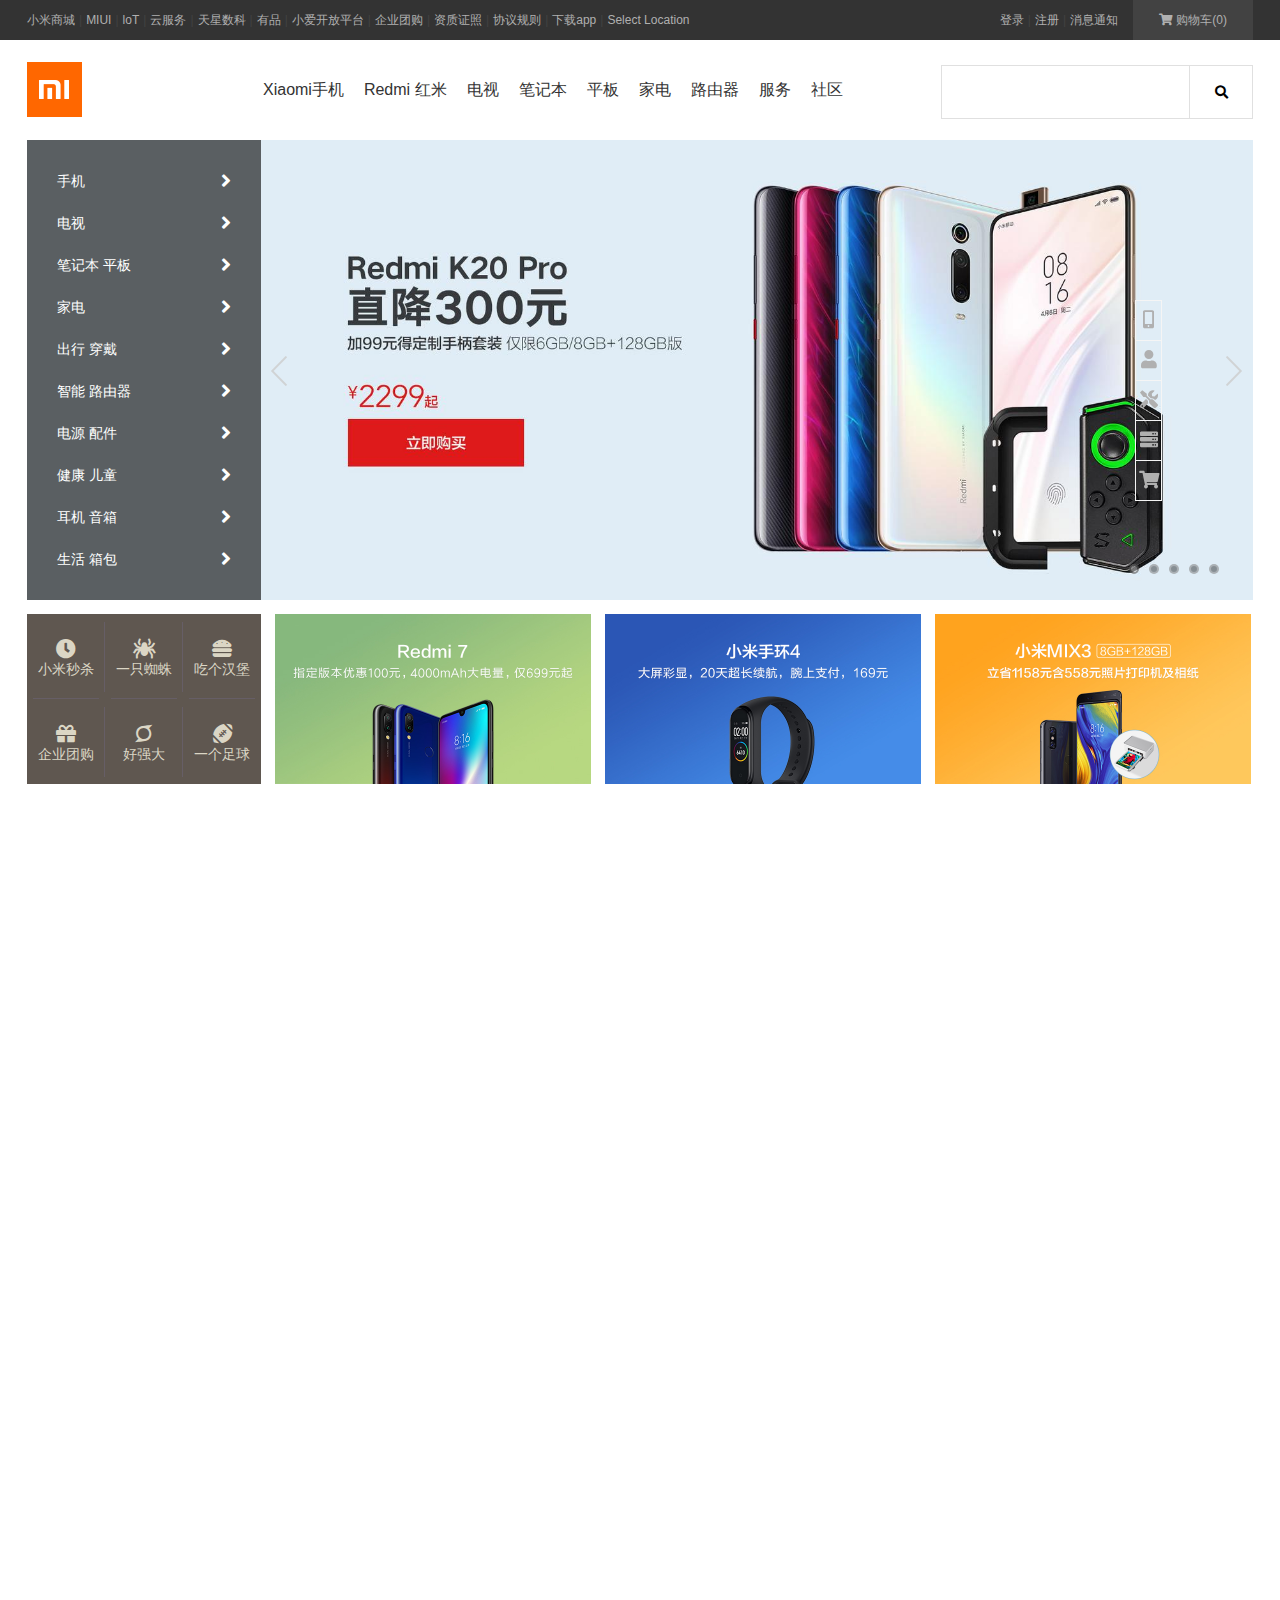
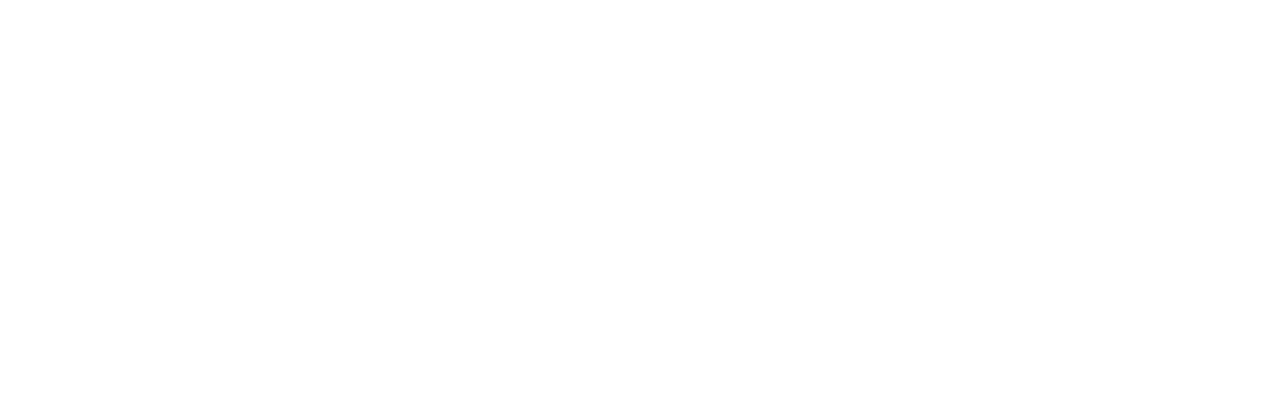
<file: millet/index.html>
<!DOCTYPE html>
<html lang="en">
<head>
    <meta charset="UTF-8">
    <title>Title</title>
<!--    引入重置样式表-->
    <link rel="stylesheet" href="css/reset.css">
<!--    引入基础样式表-->
    <link rel="stylesheet" href="css/base.css">
<!--    引入图标字体-->
    <link rel="stylesheet" href="fa/css/all.css">
<!--    引入当前页的样式表-->
    <link rel="stylesheet" href="css/index.css">


<!-- 设置网站图标 
        使用图标的步骤:
            1.制作ico的图标(在线制作)
            2.将图标放到项目的根目录下,并命名为 favicon.ico
            3.然后在网页中link 标签进行引入
-->
<link rel="stylesheet" href="">

</head>
<body style="height: 2000px;">

<!--  创建顶部工具条的容器-->
<!--bar-warpper开始-->
<div class="bar-warpper">


<!--    bar的内部容器-->
    <div class="top-bar w">

<!--        左侧导航的div-->
         <div class="link-bar" >
             <a href="javascript:;">小米商城</a>
             <span class="line">|</span>

             <a href="javascript:;">MIUI</a>
             <span class="line">|</span>

             <a href="javascript:;">loT</a>
             <span class="line">|</span>

             <a href="javascript:;">云服务</a>
             <span class="line">|</span>

             <a href="javascript:;">天星数科</a>
             <span class="line">|</span>

             <a href="javascript:;">有品</a>
             <span class="line">|</span>

             <a href="javascript:;">小爱开放平台</a>
             <span class="line">|</span>

             <a href="javascript:;">企业团购</a>
             <span class="line">|</span>

             <a href="javascript:;">资质证照</a>
             <span class="line">|</span>

             <a href="javascript:;">协议规则</a>
             <span class="line">|</span>

             <a class="download-app" href="javascript:;">
                 下载app
                 <div class="code">
<!--                     创建一个小三角-->
                     <i class="arrow"></i>
                     <img src="img/code.png" width="84">
                     <span>小米商城App</span>
                 </div>
             </a>
             <span class="line">|</span>

             <a href="javascript:;">Select Location</a>
         </div>
<!--        购物车-->
        <div class="cart-bar">
            <a href="javascript:;">
            <span class="fas fa-shopping-cart"></span>
            购物车(0)
            </a>

<!--            购物车的信息-->
            <div class="cart-info">
                <span>购物车中还没有商品，赶紧选购吧！</span>
            </div>
        </div>
<!--        登录导航-->
         <div class="info-bar">
             <a href="javascript:;">登录</a>
             <span class="line">|</span>

             <a href="javascript:;">注册</a>
             <span class="line">|</span>

             <a href="javascript:;">消息通知</a>
         </div>


    </div>

</div>
<!--bar-warpper结束-->


<!--网页的头部,导航条 头部容器-->
<div class="header-wrapper">

<!--    头部-->
    <div class="header w">
<!--        网页的logo-->
        <h1 class="logo" title="小米官网">
            <a href="javascript:;">
                小米官网
            </a>
        </h1>


<!--        头部的导航-->
        <div class="header-nav">
<!--        导航的内容-->
            <ul class="nav clearfix">
                <li><a style="visibility: hidden" href="javascript:;">全部商品分类</a>

<!--                    创建菜单-->
                    <ul class="left-nav">
                        <li><a href="javascript:;">手机</a></li>
                        <li><a href="javascript:;">电视</a></li>
                        <li><a href="javascript:;">笔记本 平板</a></li>
                        <li><a href="javascript:;">家电</a></li>
                        <li><a href="javascript:;">出行 穿戴</a></li>
                        <li><a href="javascript:;">智能 路由器</a></li>
                        <li><a href="javascript:;">电源 配件</a></li>
                        <li><a href="javascript:;">健康 儿童</a></li>
                        <li><a href="javascript:;">耳机 音箱</a></li>
                        <li><a href="javascript:;">生活 箱包</a></li>
                    </ul>
                </li>
                <li class="active-hide"><a href="javascript:;">Xiaomi手机</a></li>
                <li class="active-hide"><a href="javascript:;">Redmi 红米</a></li>
                <li class="active-hide"><a href="javascript:;">电视</a></li>
                <li class="active-hide"><a href="javascript:;">笔记本</a></li>
                <li class="active-hide"><a href="javascript:;">平板</a></li>
                <li class="active-hide"><a href="javascript:;">家电</a></li>
                <li class="active-hide"><a href="javascript:;">路由器</a></li>
                <li><a href="javascript:;">服务</a></li>
                <li><a href="javascript:;">社区</a></li>

<!--                创建下拉层-->
                <div class="hide-list">

                </div>
            </ul>

        </div>
        
<!--        创建搜索框-->
        <div class="search">
            <form action="#">
                <input type="text" name="keyword">
                <button type="submit">
                    <i class="fas fa-search"></i>
                </button>
            </form>
        </div>
    </div>

<!-- 创建一个中间banner -->
<div class="banner w">
    <!-- 设置轮播图 -->
    <ul class="img-list">
        <li><a href="#"><img src="img/banner/1.jpg" alt=""></a></li>
        <li><a href="#"><img src="img/banner/2.jpg" alt=""></a></li>
        <li><a href="#"><img src="img/banner/3.jpg" alt=""></a></li>
        <li><a href="#"><img src="img/banner/4.jpg" alt=""></a></li>
        <li><a href="#"><img src="img/banner/5.jpg" alt=""></a></li>
    </ul>

    <!-- 创建一个导航按钮 -->
    <div class="point">
         <a class="active" href="javascript:;"></a>
         <a href="javascript:;"></a>
         <a href="javascript:;"></a>
         <a href="javascript:;"></a>
         <a href="javascript:;"></a>
    </div>

    <!-- 创建向前向后切换图片 -->
    <div class="slide">
        <a class="prev" href="javascript:;"></a>
        <a class="next" href="javascript:;"></a>
    </div>
</div>
    
<!-- 固定定位条 -->
    <ul class="fixed-bar">
        <li><a href="javascript:;"><i class="fas fa-mobile-alt"></i></a></li>
        <li><a href="javascript:;"><i class="fas fa-user"></i></a></li>
        <li><a href="javascript:;"><i class="fas fa-tools"></i></a></li>
        <li><a href="javascript:;"><i class="fas fa-server"></i></a></li>
        <li><a href="javascript:;"><i class="fas fa-shopping-cart"></i></a></li>
    </ul>
<div>
    <!-- 创建服务的div -->
    <div class="service w clearfix">
        <div class="shortcut">

            <ul class="icon-list">
                <li><a href="javascript:;"><i class="fas fa-clock"></i>小米秒杀</a></li>
                <li><a href="javascript:;"><i class="fas fa-spider"></i>一只蜘蛛</a></li>
                <li><a href="javascript:;"><i class="fas fa-hamburger"></i>吃个汉堡</a></li>
                <li><a href="javascript:;"><i class="fas fa-gift"></i>企业团购</a></li>
                <li><a href="javascript:;"><i class="fab fa-superpowers"></i>好强大</a></li> 
                <li><a href="javascript:;"><i class="fas fa-football-ball"></i>一个足球</a></li>
            </ul>
        </div>
        <div class="ad"><a href="javascript:;"><img src="img/xmad_1564584687704_fIYFd.jpg" alt=""></a></div>
        <div class="ad"><a href="javascript:;"><img src="img/xmad_15604776623629_bRHhl.jpg" alt=""></a></div>
        <div class="ad"><a href="javascript:;"><img src="img/xmad_15629205000801_vZyDb.jpg" alt=""></a></div>
    </div>
</div>

</div>



</body>
</html>
</file>
<file: millet/css/base.css>
/*base中编写都是一些公共的样式*/

/*清除浮动和高度塌陷*/
.clearfix::before,
.clearfix::after{
    content: '';
    display: table;
    clear: both;
}

body{
    /*设置字体颜色*/
    color: #333;
    /*设置字体*/
    font: 14px/1.5 Helvetica Neue,Helvetica,Arial,Microsoft Yahei,Hiragino Sans GB,Heiti SC,WenQuanYi Micro Hei,sans-serif;
    /*设置一个最小宽度*/
    min-width: 1226px;
}

/*指定一个标准容器的大小*/
.w{
/*    指定宽度*/
    width: 1226px;
/*    水平居中*/
    margin: 0 auto;
}
</file>
<file: millet/css/index.css>
/*首页的样式表*/
/*设置导航条的容器*/
.bar-warpper{
    /*宽度就是屏幕的宽度*/
    /*width: 100%;*/
    /*高度*/
    height: 40px;
    /*设置背景颜色*/
    background-color: #333333;
}

/*设置顶部导航条*/
.bar-warpper .top-bar{
    height: 100%;
    /*设置超链接居中显示*/
    line-height: 40px;

}

/*设置左侧导航条*/
.link-bar{
    /*向左浮动*/
    float: left;

}

/*设置右侧工具*/
.info-bar, .cart-bar{
    /*向右浮动*/
    float: right;
    /*设置超链接居中显示*/
    line-height: 40px;
}

/*下载app的链接*/
.link-bar .download-app{
    position: relative;
}

/*鼠标移入显示二维码*/
.link-bar .download-app:hover .code{
    display: block;
}

/*设置左侧的二维码*/
.link-bar .code{
    display: none;
    width: 124px;
    height: 150px;
    text-align: center;
    background-color: #fff;
    position: absolute;
    left: -40px;
    box-shadow: 0 0 4px rgba(0,0,0,.3);
    line-height: 1;
    z-index: 999;
}

/*设置二维码上方的小三角*/
.link-bar .arrow{
    /*开启绝对定位*/
    position: absolute;
    width: 0;
    height: 0;
/*    设置边框*/
    border: 10px solid #fff;
/*    去除上边框*/
    border-top: none;
/*    设置边框的颜色*/
    border-color: transparent transparent #fff;
    /*设置位置*/
    top: -10px;
    /*居中*/
    left: 52px;
}

/*二维码图片*/
.code img{
    margin: 20px;
}

.link-bar .code span{
    font-size: 14px;
    color: #333;

}

/*设置超链接的样式*/
.bar-warpper a{
    /*转换为行内块*/
    /*display: inline-block;*/
    float: left;
    /*设置高度*/
    height: 40px;
    /*设置字体大小*/
    font-size: 12px;
    color: #b0b0b0;
    /*去除下划线*/
    text-decoration: none;
    vertical-align: top;
}

/*鼠标移入的样式*/
.bar-warpper a:hover{
    color: #fff;
}

/*小竖线*/
.bar-warpper .line{
    float: left;
    font-size: 12px;
    color: #424242;
    margin: 0 4px;
    vertical-align: top;

}

.cart-bar{
    /*开启相对定位*/
    position: relative;
}

/*设置购物车鼠标移入效果*/
.cart-bar:hover a{
    background-color: #fff;
    color: #ff6700;
}

/*设置购物车的样式*/
.cart-bar a{
    float: none;
    display: block;
    width: 120px;
    text-align: center;
    background-color: #424242;
    margin-left: 15px;
    position: relative;
    z-index: 1000;
}

/*设置购物车的下拉框*/
.cart-info{
    position: absolute;
    width: 316px;
    height: 0px;
    overflow: hidden;
    text-align: center;
    line-height: 100px;
    box-shadow: 0 0 5px rgba(0,0,0,.3);
    right: 0;
    z-index: 999;
    transition: all 0.3s;
}

/*鼠标移入，显示购物车详情*/
.cart-bar:hover .cart-info{
    height: 100px;
}

/*头部的wrapper*/
.header-wrapper{
    /*margin-top: 100px;*/
    /*padding-top: 1px;*/
    position: relative;

}

/*设置头部的样式*/
.header{
    height: 100px;
    /*overflow: hidden;*/
    /*position: relative;*/
}


/*设置logo的样式*/
.header .logo{
    float: left;
    margin-top: 22px;
}

/*设置logo中链接的样式*/
.logo a{
    display: block;
    width: 55px;
    height: 55px;
    text-indent: -9999px;
    /*background-color: #ff6700;*/
    /*设置背景图片*/
    /*background-image: url("../img/mi-logo.png");*/
    /*background-position: center center;*/

    background: #ff6700 url("../img/mi-logo.png") center;
}

/*设置头部导航*/
.header-nav{
    width: 790px;
    height: 100px;
    line-height: 100px;
    float: left;
    margin-left: 65px;
}

/*设置头部导航的li*/
.header-nav > .nav > li{
    float: left;
    font-size: 16px;
    padding-right: 20px;
}

/*设置链接的样式*/
.header-nav li a{
    color: #333;
    text-decoration: none;
}

/*超链接移入的样式*/
.header-nav li a:hover{
    color: #ff6700;
}

/*左侧导航条*/
.left-nav{
    /*开启绝对定位*/
    position: absolute;
    width: 234px;
    height: 440px;
    padding-top: 20px;
    background-color: rgba(0,0,0,.6);
    top: 100px;
    /*left: 0;*/
    margin-left: -120px;
    /*right: 50%;*/
    z-index: 999;
}

/*设置链接样式*/
.left-nav li{
    height: 42px;
    line-height: 42px;
}

/*设置超链接的样式*/
.left-nav li a{
    display: block;
    height: 42px;
    color: #fff;
    font-size: 14px;
    padding-left: 30px;
}

.left-nav li a::after{
    font-size: 20px;
    content: '\f105';
    font-family: 'Font Awesome 5 Free';
    font-weight: 900;
    float: right;
    margin-right: 30px;
}

.left-nav li a:hover{
    background-color: #ff6700;
    color: #fff;
}


/*设置头部下拉层的样式*/
.header-nav .hide-list{
    /*开启绝对定位*/
    position: absolute;
    width: 100%;
    left: 0;
    top: 100px;
    height: 0;
    overflow: hidden;
    background-color: #ff0;

}

/*鼠标移入以后显示隐藏层*/
.header-nav .active-hide:hover ~ .hide-list,
.header-nav .hide-list:hover{
    height: 230px;
    border-top: 1px solid #b0b0b0;
    z-index: 99999;
}

/*设置搜索框*/
.header .search{
    float: right;
    margin-top: 25px;
}

/*设置搜索表单项*/
.header .search input[type='text']{
    float: left;
    width: 243px;
    height: 50px;
    border: 1px solid #e0e0e0;
}

.header .search button{
    float: left;
    width: 50px;
    height: 50px;
    background-color: #fff;
    border: 1px solid #e0e0e0;
    border-left: none;
    box-sizing: content-box;
}

/* 设置banner */
.banner{
    /* 设置高度 */
    height: 460px;
    background-color: aqua;
    /* 开启相对定位 */
    position: relative;
}

/* 为li开启定位 */
.banner .img-list li{
    position: absolute;
}

/* 设置图片的样式 */
.banner img{
    width: 100%;
}

/* 设置导航的小点 */
.banner .point{
    position: absolute;
    bottom: 26px;
    right: 34px;
}

.banner .point a{
    /* 浮动 */
    float: left;
    width: 6px;
    height: 6px;
    /* 边框 */
    border: 2px solid rgba(255, 255, 255, .3);
    background-color: rgba(0, 0, 0, .4);
    /* 圆角 */
    border-radius: 50%;
    margin-left: 10px;
}

/* 点击导航点的样式 */
.banner .point a:hover,
.banner .point .active{
    border-color:rgba(0, 0, 0, .4) ;
    background-color: rgba(255, 255, 255, .4);
}

/* 设置翻页按钮 */
.slide a{
    position: absolute;
    width: 41px;
    height: 69px;
    background-image: url("../img/icon-slides.png");
    z-index: 999;
    top: 0;
    bottom: 0;
    margin: auto 0;
}

/* 分别设置两个按钮的位置 */
.slide .prev{
    left: 234px;
    background-position: -84px 0;
}

.slide .next{
    right: 0;
    background-position: -125px 0;
}

.slide .prev:hover{
    background-position: 0 0;
}

.slide .next:hover{
    background-position: -42px 0;
}

/* 固定定位导航条 */
.fixed-bar{
    position: fixed;
    height: 199px;
    width: 25px;
    border: 1px solid #f5f5f5;
    right: 118px;
    top: 300px;
    z-index: 9999;
}

.fixed-bar li{
    height: 39px;
    border-bottom: 1px solid #f5f5f5;
}

.fixed-bar li:nth-child(5){
    bottom: none;
}

.fixed-bar li a{
    display: block;
    width: 100%;
    height: 100%;
    line-height: 39px;
    text-align: center;
    color: #b0b0b0;
    text-decoration: none;
    font-size: 18px;
}

.fixed-bar li a:hover{
    color: #ff6700;
}

/* 设置service div */
.service{
   margin-top: 14px;
}

/* 设置左侧的快捷图标 */
.service .shortcut{
    float: left;
    width: 234px;
    height: 170px;
    background-color: #5f5750;
}

/* 快捷图片的li */
.service .icon-list li{
    float: left;
    position: relative;
}

/* 超链接的样式 */
.service .icon-list li a{
    display: block; 
    width: 78px;
    height: 60px;
    padding-top: 25px;
    color: #dbd6c5;
    text-decoration: none;
    text-align: center;
}

.service .icon-list li i{
    display: block;
    font-size: 20px;
}

.service .icon-list li a:hover{
    color: #fff;
}

/* 来设置边框 */
.icon-list li:nth-child(1)::before,
.icon-list li:nth-child(2)::before,
.icon-list li:nth-child(3)::before{
    /* 设置内容 */
    content: '';
    /* 开启绝对定位 */
    position: absolute;
    /* 设置边框的大小 */
    width: 66px;
    height: 1px;
    background-color: #665e66;
    bottom: 0;
    left: 6px;
}

.icon-list li:nth-child(1)::after,
.icon-list li:nth-child(2)::after,
.icon-list li:nth-child(4)::after,
.icon-list li:nth-child(5)::after{
    /* 设置内容 */
    content: '';
    /* 开启绝对定位 */
    position: absolute;
    /* 设置边框的大小 */
    width: 1px;
    height: 70px;
    background-color: #665e66;
    top: 7.5px;
    right: 0;
}

/* 广告图片的样式 */
.service .ad{
    float: left;
    height: 170px;
    width: 316px;
    margin-left: 14px;
}

.service .ad img{
    width: 100%;
}
</file>
